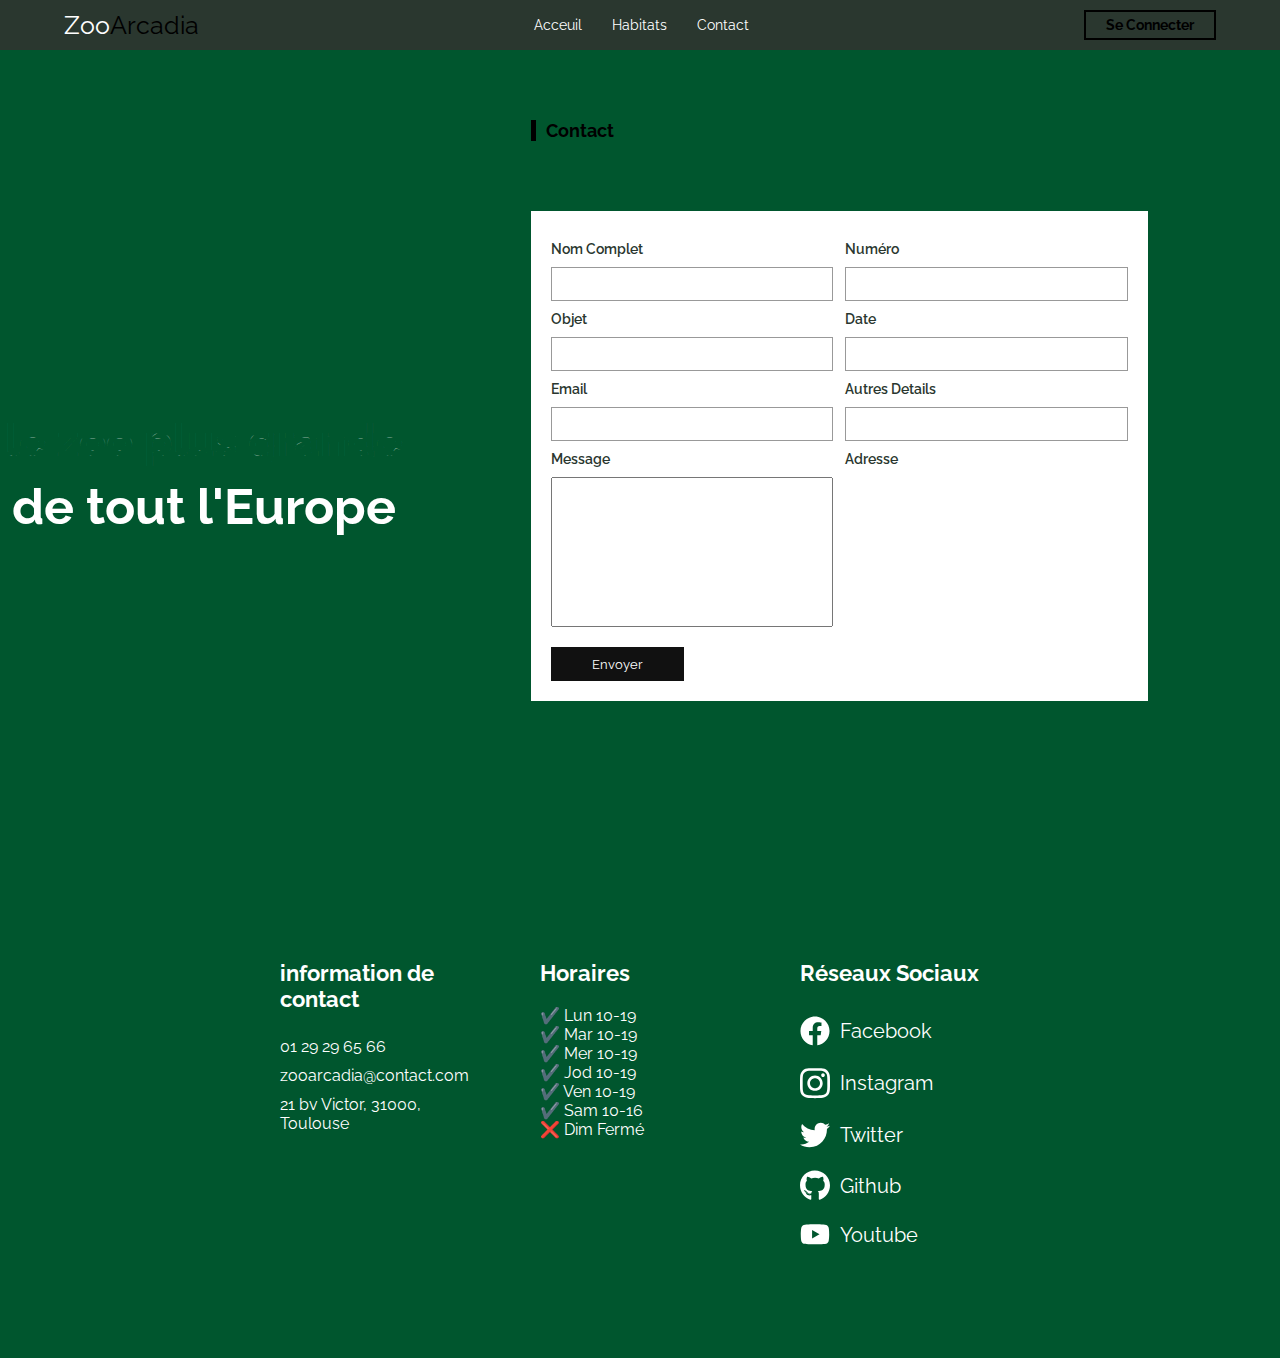
<file: contact.html>
<!DOCTYPE html>
<html lang="fr">
<head>
    <meta charset="UTF-8">
    <meta http-equiv="X-UA-Compatible" content="IE=edge">
    <meta name="viewport" content="width=device-width, initial-scale=1.0">
    <title>Zoo Arcadia</title>
    <link rel="stylesheet" href="style.css">
</head>
<body>
    
    <header>
        <div class="logo">
            <a href="index.html"> <span>Zoo</span>Arcadia</a>
        </div>
        <ul class="menu">
            <li><a href="index.html">Acceuil</a></li>
            <li><a href="index.html">Habitats</a></li>
            <li><a href="contact.html">Contact</a></li>
        </ul>
        <a href="seconnecter.html" class="btn-connecter">Se Connecter</a>

        <div class="responsive-menu"></div>
    </header>
    <!-- acceuil section -->
    <section id="home">
        <h2>Le Zoo plus grande</h2>
        <h4>de tout l'Europe</h4>
    </section>


    <!--  contact section -->
    <section id="contact">
        <h1 class="title">Contact</h1>
        <form action="">
            <div class="left-right">
                <div class="left">
                    <label>Nom Complet</label>
                    <input type="text">
                    <label>Objet</label>
                    <input type="text">
                    <label>Email</label>
                    <input type="text">
                    <label>Message</label>
                    <textarea name="" id="" cols="30" rows="10"></textarea>
                </div>
                <div class="right">
                    <label>Numéro</label>
                    <input type="text">
                    <label>Date</label>
                    <input type="text">
                    <label>Autres Details</label>
                    <input type="text">
                    <label>Adresse</label>
                    <iframe src="https://www.google.com/maps/embed?pb=!1m18!1m12!1m3!1d2624.9916256937595!2d2.292292615509614!3d48.85837007928746!2m3!1f0!2f0!3f0!3m2!1i1024!2i768!4f13.1!3m3!1m2!1s0x47e66e2964e34e2d%3A0x8ddca9ee380ef7e0!2sTour%20Eiffel!5e0!3m2!1sfr!2sfr!4v1647531560805!5m2!1sfr!2sfr" width="600" height="450" style="border:0;" allowfullscreen="" loading="lazy"></iframe>
                </div>
            </div>
            <button>Envoyer</button>
        </form>
    </section>
  
      <!-- Footer section -->
      <footer>
        <div class="content-footer">
          
  
          <div class="bloc footer-contact">
            <h3>information de contact</h3>
            <p>01 29 29 65 66</p>
            <p>zooarcadia@contact.com</p>
            <p>21 bv Victor, 31000, Toulouse</p>
          </div>
  
          <div class="bloc footer-schedule">
            <h3>Horaires</h3>
            <ul class="schedule-list">
              <li>✔️ Lun 10-19</li>
              <li>✔️ Mar 10-19</li>
              <li>✔️ Mer 10-19</li>
              <li>✔️ Jod 10-19</li>
              <li>✔️ Ven 10-19</li>
              <li>✔️ Sam 10-16</li>
              <li>❌ Dim Fermé</li>
            </ul>
          </div>
  
          <div class="bloc footer-medias">
            <h3>Réseaux Sociaux </h3>
            <ul class="media-list">
              <li>
                <a >
                  <svg
                    aria-hidden="true"
                    focusable="false"
                    data-prefix="fab"
                    data-icon="facebook"
                    class="svg-inline--fa fa-facebook fa-w-16"
                    role="img"
                    xmlns="http://www.w3.org/2000/svg"
                    viewBox="0 0 512 512"
                  >
                    <path
                      fill="currentColor"
                      d="M504 256C504 119 393 8 256 8S8 119 8 256c0 123.78 90.69 226.38 209.25 245V327.69h-63V256h63v-54.64c0-62.15 37-96.48 93.67-96.48 27.14 0 55.52 4.84 55.52 4.84v61h-31.28c-30.8 0-40.41 19.12-40.41 38.73V256h68.78l-11 71.69h-57.78V501C413.31 482.38 504 379.78 504 256z"
                    ></path>
                  </svg>
                  Facebook</a
                >
              </li>
              <li>
                <a >
                  <svg
                    aria-hidden="true"
                    focusable="false"
                    data-prefix="fab"
                    data-icon="instagram"
                    class="svg-inline--fa fa-instagram fa-w-14"
                    role="img"
                    xmlns="http://www.w3.org/2000/svg"
                    viewBox="0 0 448 512"
                  >
                    <path
                      fill="currentColor"
                      d="M224.1 141c-63.6 0-114.9 51.3-114.9 114.9s51.3 114.9 114.9 114.9S339 319.5 339 255.9 287.7 141 224.1 141zm0 189.6c-41.1 0-74.7-33.5-74.7-74.7s33.5-74.7 74.7-74.7 74.7 33.5 74.7 74.7-33.6 74.7-74.7 74.7zm146.4-194.3c0 14.9-12 26.8-26.8 26.8-14.9 0-26.8-12-26.8-26.8s12-26.8 26.8-26.8 26.8 12 26.8 26.8zm76.1 27.2c-1.7-35.9-9.9-67.7-36.2-93.9-26.2-26.2-58-34.4-93.9-36.2-37-2.1-147.9-2.1-184.9 0-35.8 1.7-67.6 9.9-93.9 36.1s-34.4 58-36.2 93.9c-2.1 37-2.1 147.9 0 184.9 1.7 35.9 9.9 67.7 36.2 93.9s58 34.4 93.9 36.2c37 2.1 147.9 2.1 184.9 0 35.9-1.7 67.7-9.9 93.9-36.2 26.2-26.2 34.4-58 36.2-93.9 2.1-37 2.1-147.8 0-184.8zM398.8 388c-7.8 19.6-22.9 34.7-42.6 42.6-29.5 11.7-99.5 9-132.1 9s-102.7 2.6-132.1-9c-19.6-7.8-34.7-22.9-42.6-42.6-11.7-29.5-9-99.5-9-132.1s-2.6-102.7 9-132.1c7.8-19.6 22.9-34.7 42.6-42.6 29.5-11.7 99.5-9 132.1-9s102.7-2.6 132.1 9c19.6 7.8 34.7 22.9 42.6 42.6 11.7 29.5 9 99.5 9 132.1s2.7 102.7-9 132.1z"
                    ></path>
                  </svg>
                  Instagram</a
                >
              </li>
              <li>
                <a >
                  <svg
                    aria-hidden="true"
                    focusable="false"
                    data-prefix="fab"
                    data-icon="twitter"
                    class="svg-inline--fa fa-twitter fa-w-16"
                    role="img"
                    xmlns="http://www.w3.org/2000/svg"
                    viewBox="0 0 512 512"
                  >
                    <path
                      fill="currentColor"
                      d="M459.37 151.716c.325 4.548.325 9.097.325 13.645 0 138.72-105.583 298.558-298.558 298.558-59.452 0-114.68-17.219-161.137-47.106 8.447.974 16.568 1.299 25.34 1.299 49.055 0 94.213-16.568 130.274-44.832-46.132-.975-84.792-31.188-98.112-72.772 6.498.974 12.995 1.624 19.818 1.624 9.421 0 18.843-1.3 27.614-3.573-48.081-9.747-84.143-51.98-84.143-102.985v-1.299c13.969 7.797 30.214 12.67 47.431 13.319-28.264-18.843-46.781-51.005-46.781-87.391 0-19.492 5.197-37.36 14.294-52.954 51.655 63.675 129.3 105.258 216.365 109.807-1.624-7.797-2.599-15.918-2.599-24.04 0-57.828 46.782-104.934 104.934-104.934 30.213 0 57.502 12.67 76.67 33.137 23.715-4.548 46.456-13.32 66.599-25.34-7.798 24.366-24.366 44.833-46.132 57.827 21.117-2.273 41.584-8.122 60.426-16.243-14.292 20.791-32.161 39.308-52.628 54.253z"
                    ></path>
                  </svg>
                  Twitter</a
                >
              </li>
              <li>
                <a >
                  <svg
                    aria-hidden="true"
                    focusable="false"
                    data-prefix="fab"
                    data-icon="github"
                    class="svg-inline--fa fa-github fa-w-16"
                    role="img"
                    xmlns="http://www.w3.org/2000/svg"
                    viewBox="0 0 496 512"
                  >
                    <path
                      fill="currentColor"
                      d="M165.9 397.4c0 2-2.3 3.6-5.2 3.6-3.3.3-5.6-1.3-5.6-3.6 0-2 2.3-3.6 5.2-3.6 3-.3 5.6 1.3 5.6 3.6zm-31.1-4.5c-.7 2 1.3 4.3 4.3 4.9 2.6 1 5.6 0 6.2-2s-1.3-4.3-4.3-5.2c-2.6-.7-5.5.3-6.2 2.3zm44.2-1.7c-2.9.7-4.9 2.6-4.6 4.9.3 2 2.9 3.3 5.9 2.6 2.9-.7 4.9-2.6 4.6-4.6-.3-1.9-3-3.2-5.9-2.9zM244.8 8C106.1 8 0 113.3 0 252c0 110.9 69.8 205.8 169.5 239.2 12.8 2.3 17.3-5.6 17.3-12.1 0-6.2-.3-40.4-.3-61.4 0 0-70 15-84.7-29.8 0 0-11.4-29.1-27.8-36.6 0 0-22.9-15.7 1.6-15.4 0 0 24.9 2 38.6 25.8 21.9 38.6 58.6 27.5 72.9 20.9 2.3-16 8.8-27.1 16-33.7-55.9-6.2-112.3-14.3-112.3-110.5 0-27.5 7.6-41.3 23.6-58.9-2.6-6.5-11.1-33.3 2.6-67.9 20.9-6.5 69 27 69 27 20-5.6 41.5-8.5 62.8-8.5s42.8 2.9 62.8 8.5c0 0 48.1-33.6 69-27 13.7 34.7 5.2 61.4 2.6 67.9 16 17.7 25.8 31.5 25.8 58.9 0 96.5-58.9 104.2-114.8 110.5 9.2 7.9 17 22.9 17 46.4 0 33.7-.3 75.4-.3 83.6 0 6.5 4.6 14.4 17.3 12.1C428.2 457.8 496 362.9 496 252 496 113.3 383.5 8 244.8 8zM97.2 352.9c-1.3 1-1 3.3.7 5.2 1.6 1.6 3.9 2.3 5.2 1 1.3-1 1-3.3-.7-5.2-1.6-1.6-3.9-2.3-5.2-1zm-10.8-8.1c-.7 1.3.3 2.9 2.3 3.9 1.6 1 3.6.7 4.3-.7.7-1.3-.3-2.9-2.3-3.9-2-.6-3.6-.3-4.3.7zm32.4 35.6c-1.6 1.3-1 4.3 1.3 6.2 2.3 2.3 5.2 2.6 6.5 1 1.3-1.3.7-4.3-1.3-6.2-2.2-2.3-5.2-2.6-6.5-1zm-11.4-14.7c-1.6 1-1.6 3.6 0 5.9 1.6 2.3 4.3 3.3 5.6 2.3 1.6-1.3 1.6-3.9 0-6.2-1.4-2.3-4-3.3-5.6-2z"
                    ></path>
                  </svg>
                  Github</a
                >
              </li>
              <li>
                <a >
                  <svg
                    aria-hidden="true"
                    focusable="false"
                    data-prefix="fab"
                    data-icon="youtube"
                    class="svg-inline--fa fa-youtube fa-w-18"
                    role="img"
                    xmlns="http://www.w3.org/2000/svg"
                    viewBox="0 0 576 512"
                  >
                    <path
                      fill="currentColor"
                      d="M549.655 124.083c-6.281-23.65-24.787-42.276-48.284-48.597C458.781 64 288 64 288 64S117.22 64 74.629 75.486c-23.497 6.322-42.003 24.947-48.284 48.597-11.412 42.867-11.412 132.305-11.412 132.305s0 89.438 11.412 132.305c6.281 23.65 24.787 41.5 48.284 47.821C117.22 448 288 448 288 448s170.78 0 213.371-11.486c23.497-6.321 42.003-24.171 48.284-47.821 11.412-42.867 11.412-132.305 11.412-132.305s0-89.438-11.412-132.305zm-317.51 213.508V175.185l142.739 81.205-142.739 81.201z"
                    ></path>
                  </svg>
                  Youtube</a
                >
              </li>
            </ul>
          </div>
        </div>
      </footer>
  

    <script>
        var toggle_menu = document.querySelector('.responsive-menu');
        var menu = document.querySelector('.menu');
        toggle_menu.onclick= function(){
             toggle_menu.classList.toggle('active');
             menu.classList.toggle('responsive')
        }
    </script>


</body>
</html>
</file>
<file: style.css>
@import url('https://fonts.googleapis.com/css2?family=Raleway:wght@100;200;400;500&display=swap');
*{
    margin: 0;
    padding: 0;
    box-sizing: border-box;
    font-family: 'Raleway', sans-serif;
}
a {
    text-decoration: 0;
}
html {
    font-size: 62.5%;
    scroll-behavior: smooth;
    scroll-padding-top: 9px;
}
::-webkit-scrollbar {
    width: 8px;
}
::-webkit-scrollbar-thumb {
    background-color: #ccc;
}
body {
    background-color: #00562e;
}
section {
    margin-top: 50px;
}

header {
    background-color: #2a372f;
    position: fixed;
    top: 0;
    left: 0;
    right: 0;
    z-index: 1000;
    display: flex;
    align-items: center;
    justify-content: space-between;
    height: 50px;
    padding: 0 5%;

}
header  .logo a {
    font-size: 25px;
    color: #000000;
 
}
header  .logo a span {
    color: #fff;
}
.menu {
    display: flex;
    align-items: center;
}
.menu li  {
    margin: 0 15px;
    list-style-type: none;
}
.menu li a {
    color: #fff;
    font-size: 14px;
}
.btn-connecter {
    color: #000000;
    font-size: 14px;
    border: 2px solid #000000;
    padding: 5px 20px;
    transition: 0.5s;
    font-weight: bolder;
}
.btn-connecter:hover {
    background-color: #000000;
    color: #fff;
 
}

/* Home acceuil */

#home {

    background-position: center;
    background-size: cover;
    height: 30vh;
    display: flex;
    align-items: center;
    justify-content: center;
    flex-direction: column;
    position: relative;
}
#home h2 {
    font-size: 45px;
    margin-bottom: 10px;
    -webkit-text-stroke: #fff 0.02px;
    color: transparent;
    text-transform: lowercase;
}
#home h4 {
    font-size: 50px;
    color: #fff;
    margin-bottom: 10px;
    
}
#home p {
    color: #fff;
    margin-bottom: 10px;
    font-size: 12px;
}
.home-btn {
    margin-bottom: 20px;
}

.find_trip {
    background-color:#00562e;
    padding: 20px;
    width: 70%;
    position:absolute;
    bottom: -50px;
}
.find_trip form {
    display: flex;
    justify-content: space-between;
    align-items: flex-end;
    width: 100%;
}
.find_trip form div , .find_trip form input[type="submit"]{
    display: flex;
    flex-direction: column;
    width: 20%;
}
.find_trip form label {
    color: #999;
    font-size: 15px;
    margin-bottom: 10px;
}
.find_trip form input {
    padding: 5px 20px;
    background-color: transparent;
    border: 1px solid #000000;
    outline: 0;
    width: 100%;
    font-size: 13px;
    color: #fff;
}
.find_trip form input[type="submit"] {
    display: flex;
    align-items: center;
    text-transform: uppercase;
    color: #000000;
    cursor: pointer;
    transition: 0.5s;
}
.find_trip form input[type="submit"]:hover {
    box-shadow: 0 0 10px #000000;
}

/*A propos */
#a-propos {
    margin-top: 100px;
    margin-bottom: 50px;
    padding: 0 10%;
    width: 100%;
}
.title {
    text-transform: capitalize;
    margin: 70px 0;
    font-weight: bold;
    color: #000000;
    position: relative;
    margin-left:15px;
    font-size: 18px;

}
.title::after {
    position: absolute;
    left: -15px;
    content: "";
    height: 100%;
    background-color: #000000;
    width: 5px;
}
.img-desc {
    display: flex;
    align-items: center;
    justify-content: space-between;
    width: 100%;
}

.img-desc .left {
    position: relative;
    margin-left: 10px;
    height: 250px;
    width: 20%;
}
.img-desc .right {
    width: 75%;
}

.img-desc .left img {
    width: 100%;
    height: 100%;
    position:relative;
    box-shadow: 0 0 10px #000000;
}
.img-desc .left::after {
    position: absolute;
    bottom: 10px;
    right: 10px;
    content: "";
    height: 100%;
    width: 100%;
    z-index: -1;
}
.img-desc .right h3 {
    color: #fff;
    font-size: 25px;
    margin-bottom: 20px;

}
.img-desc .right p {
    color: #999;
    font-size: 16px;
    
}
.img-desc .right a {
    border: 1px solid #29d9d5;
    color: #29d9d5;
    font-size: 14px;
    padding: 8px 25px;
    font-weight: bold;
}

/*------Nos services -------*/
#services {
    padding: 0 10% ;
    margin-bottom: 50px;
   
}
#services .content {
    display: block;
    grid-template-columns: repeat(auto-fit, minmax(300px,1fr));
    gap: 32px;
    
}
#services .content .box {
    overflow: hidden;
    position: relative;
    height: 250px;
    transition: 0.5s;
    display: block;
    
    
}
#services .content .box img {
    height: 100%;
    width: 100%;
    object-fit: cover;
}
#services .content .content{
    color: #fff;
    background-color: #2a372f;
    text-align: center;
    height: 100%;
    width: 100%;
    font-size: 16px;
    position: relative;
    margin-bottom: 25px;

}
#services .content .content p {
    position:relative;
    text-align: center;
    margin:auto;
    padding: 1px;
    
}
.box .content {
    position: absolute;
    top: 0;
    left: 0;
    height: 100%;
    width: 100%;
    background-color: #fff;
    text-align: center;
    align-items: center;
    transform: translateX(100%);
    transition: 0.5s;
    
}
#services .content .content  h4 {
    font-size: 25px;
    margin-bottom: 10px;
    padding: 5%;
}




/* Contact  */
#contact {
    padding: 0 10%;
    margin-bottom: 50px;
    height: 90vh;
}
#contact form {
    background-color: #fff;
    margin:auto;
    display: flex;
    flex-direction: column;
    padding: 20px;
}
.left-right {
    display: flex;
    justify-content: space-between;
    align-items: center;
    margin-bottom: 20px;
}
.left-right .left , .left-right .right  {
    display: flex;
    flex-direction: column;
    width: 49%;
}
#contact form label {
    font-size: 14px;
    padding: 10px 0;
    font-weight: 600
}
#contact form input {
    padding: 8px;
    outline: 0;
    border: 1px solid #999;
}

textarea {
    height: 150px;
    resize: none;
    outline: 0;
    width: 100%;
    padding: 10px;
}
#contact form input:focus , textarea:focus {
    border: 1px solid #29d9d5;
}
iframe {
    height: 150px;
    width: 100%;
}
#contact button {
    width: fit-content;
    padding: 8px 40px;
    background-color: #111;
    border: 1px solid #111;
    color: #fff;
    cursor: pointer;
    transition: 0.5s;
}
#contact button:hover {
    letter-spacing: 1px;
}

.responsive-menu {
    display: none;
}
/*Responsive*/
@media (max-width:750px) {
    header .menu {
        display: none;
    }
    .btn-reservation {
        display: none;
    }
    /*Home responsive*/
    #home h2 {
        font-size: 18px;
        -webkit-text-stroke: 0;
        color: #fff;
    }
    #home h4 {
        font-size: 28px;
    }
    #home p {
        text-align: center;
        font-size: 10px;
    }
    .find_trip {
        width: 100%;
        height: 200px;
    }
    .find_trip form {
        flex-wrap: wrap;
    }
    .find_trip form div {
        margin-top: 10px;
        flex-direction: column;
        width: 47%;
    }
    .find_trip form input[type="submit"]{
        width: 47%;
    }
    .home-btn {
        display:block;
    }
    /*Responsive A propos*/
    .img-desc {
        flex-direction: column;
        width: 100%;
    }
    .img-desc .left , .img-desc .right {
        width: 100%;
    }
    .img-desc .left video {
        width: 100%;
    }
    .img-desc .left::after {
        background-color: transparent;
    }
    .img-desc .left {
        margin-bottom: 20px;
    }

    /*Responsive menu*/
    .responsive-menu {
        width: 50px;
        height: 50px;
        display: flex;
        align-items: center;
        justify-content: center;
        position: relative;
        cursor: pointer;
    }
    .responsive-menu::after {
        position: absolute;
        content: "";
        height: 3px;
        background-color: #29d9d5;
        width: 28px;
        box-shadow: 0 10px 0 #29d9d5;
        transform: translateY(-10px);
        transition: 0.5s;
    }
    .responsive-menu.active::after {
        box-shadow: 0 0 0 #29d9d5; 
        transform: rotate(45deg);
    }
    .responsive-menu::before {
        position: absolute;
        content: "";
        height: 3px;
        background-color: #29d9d5;
        width: 28px;
        transform: translateY(10px);
        transition: 0.5s;
    }
    .responsive-menu.active::before {
        transform: rotate(-45deg);
    }
    header .menu.responsive {
        display: flex;
        position: absolute;
        top: 50px;
        right: 0;
        flex-direction: column;
        background-color: #222;
        align-items: unset;
        animation: animate-menu 1s forwards;
    }
    header .menu.responsive li {
        margin: 20px;
        width: 100px;
        padding-left: 20px;
    }

    @keyframes animate-menu {
        0% {
            transform: translateY(0);
        }
        100% {
            transform: translateY(100%);
        }
    }
}
/* -------------------- Avis  ------------ */ 


figure.snip1139 {
  
  position: relative;
  overflow: hidden;
  margin: 10px;
  min-width: 220px;
  max-width: 310px;
  width: 100%;
  color: #ffffff;
  text-align: left;
  box-shadow: 0 0 5px rgba(0, 0, 0, 0.15);
  border-radius: 8px;
}
figure.snip1139 * {
  -webkit-box-sizing: border-box;
  box-sizing: border-box;
  -webkit-transition: all 0.35s cubic-bezier(0.25, 0.5, 0.5, 0.9);
  transition: all 0.35s cubic-bezier(0.25, 0.5, 0.5, 0.9);
}
figure.snip1139 img {
  max-width: 100%;
  vertical-align: middle;
}
figure.snip1139 blockquote {
  position: relative;
  background-color: #2a372f;
  padding: 25px 50px 25px 50px;
  font-size: 0.8em;
  font-weight: 500;
  text-align: left;
  margin: 0;
  line-height: 1.6em;
  font-style: italic;
}
figure.snip1139 blockquote:before,
figure.snip1139 blockquote:after {
  
  content: "\201C";
  position: absolute;
  font-size: 50px;
  opacity: 0.3;
  font-style: normal;
}
figure.snip1139 blockquote:before {
  top: 25px;
  left: 20px;
}
figure.snip1139 blockquote:after {
  content: "\201D";
  right: 20px;
  bottom: 0;
}
figure.snip1139 .arrow {
  top: 100%;
  width: 0;
  height: 0;
  border-left: 0 solid transparent;
  border-right: 25px solid transparent;
  border-top: 25px solid #ffffff;
  margin: 0;
  position: absolute;
}
figure.snip1139 .author {
  position: absolute;
  bottom: 0;
  width: 100%;
  padding: 5px 25px;
  color: #000000;
  background-color: #ffffff;
  margin: 0;
  text-transform: uppercase;
}
figure.snip1139 .author h5 {
  opacity: 0.8;
  margin: 0;
  font-weight: 800;
}
figure.snip1139 .author h5 span {
  font-weight: 400;
  text-transform: none;
  padding-left: 5px;
}



/* Demo purposes only */
html {
  height: 100%;
}
body {
  color:#2a372f;
  display: flex;
  justify-content:center;
  align-items:center;
  flex-flow: wrap;
  margin: 0;
  height: 100%;
}


/* -------------- Footer ---------- */ 

footer {
    flex-shrink: 0;
    width: 100%;
    background: #00562e;
    color: #ffffff;
}
.content-footer {
    max-width: 1000px;
    margin: 0 auto;
    display: flex;
    justify-content: center;
    align-items: flex-start;
    font-size: 16px;
    padding: 50px 0 100px;
    color:white;
    
}

.bloc {
    flex-basis: 20%;
    margin: 0 30px;
    color:#ffffff
}

/* contact */
.footer-contact h3,
.footer-services h3,
.footer-schedule h3,
.footer-medias h3 {
    font-size: 22px;
    padding-bottom: 20px;
}

.footer-contact p {
    padding: 5px 0;
    color:#ffffff;
}

/* Services */


.services-list,
.schedule-list,
.media-list {
    list-style-type: none;
}
.services-list li {
    padding: 2px 0;
}
.services-list a {
    text-decoration: none;
    color: #ffffff;
}
.services-list a:hover {
    color: rgb(255, 255, 255);
}


/* Medias */

.media-list {
    position: relative;
    right: 10px;
    
}
.media-list svg {
    width: 30px;
    margin: 10px 10px;
}
.media-list a {
    text-decoration: none;
    color: #ffffff;
    display: flex;
    align-items: center;
    font-size: 20px;
}


/* Media queries */

@media screen and (max-width: 1000px) {

    .content-footer {
        max-width: 100%;
        flex-wrap: wrap;
    }
    .bloc {
        flex-basis: auto;
        margin: 20px 20px;
    }


}


@media screen and (max-width: 600px) {
    .content-footer {
        justify-content: center;
        padding-top: 30px;
    }
    .bloc {
        flex-basis: 70%;
        /* margin: 10px; */
    }
    .footer-contact h3,
    .footer-services h3,
    .footer-schedule h3,
    .footer-medias h3 {
        padding-bottom: 5px;
    }

}

  /* ------------- Se connecter ------------ */

.container{
    position: absolute;
    top: 50%;
    left: 50%;
    transform: translate(-50%,-50%);
    max-width: 430px;
    width: 100%;
    background: #fff;
    border-radius: 7px;
    box-shadow: 0 5px 10px rgba(0,0,0,0.3);
    display: block;
    margin-left: auto;
    margin-right: auto;
  }
.container .registration{
    display: none;
  }
#check:checked ~ .registration{
    display: block;
  }
#check:checked ~ .login{
    display: none;
  }
#check{
    display: none;
  }
.container .form{
    padding: 2rem;
  }
.form header{
    font-size: 2rem;
    font-weight: 500;
    text-align: center;
    margin-bottom: 1.5rem;
    display: block;
    margin-left: auto;
    margin-right: auto;
    background-color: #fff;
    position: relative;
  }
.form input{
     height: 60px;
     width: 100%;
     padding: 0 15px;
     font-size: 17px;
     margin-bottom: 1.3rem;
     border: 1px solid #ddd;
     border-radius: 6px;
     outline: none;
   }
.form input:focus{
     box-shadow: 0 1px 0 rgba(27, 134, 196, 0.2);
   }
.form a{
    font-size: 16px;
    color: #29d9d5;
    text-decoration: none;
  }
.form a:hover{
    text-decoration: underline;
  }
  .form input.button{
    color: #fff;
    background: #29d9d5;
    font-size: 1.2rem;
    font-weight: 500;
    letter-spacing: 1px;
    margin-top: 1.7rem;
    cursor: pointer;
    transition: 0.4s;
  }
.form input.button:hover{
    background: #29d9d5;
  }
.signup{
    font-size: 17px;
    text-align: center;
  }
.signup label{
    color: #29d9d5;
    cursor: pointer;
  }
.signup label:hover{
    text-decoration: underline;
  }
</file>
